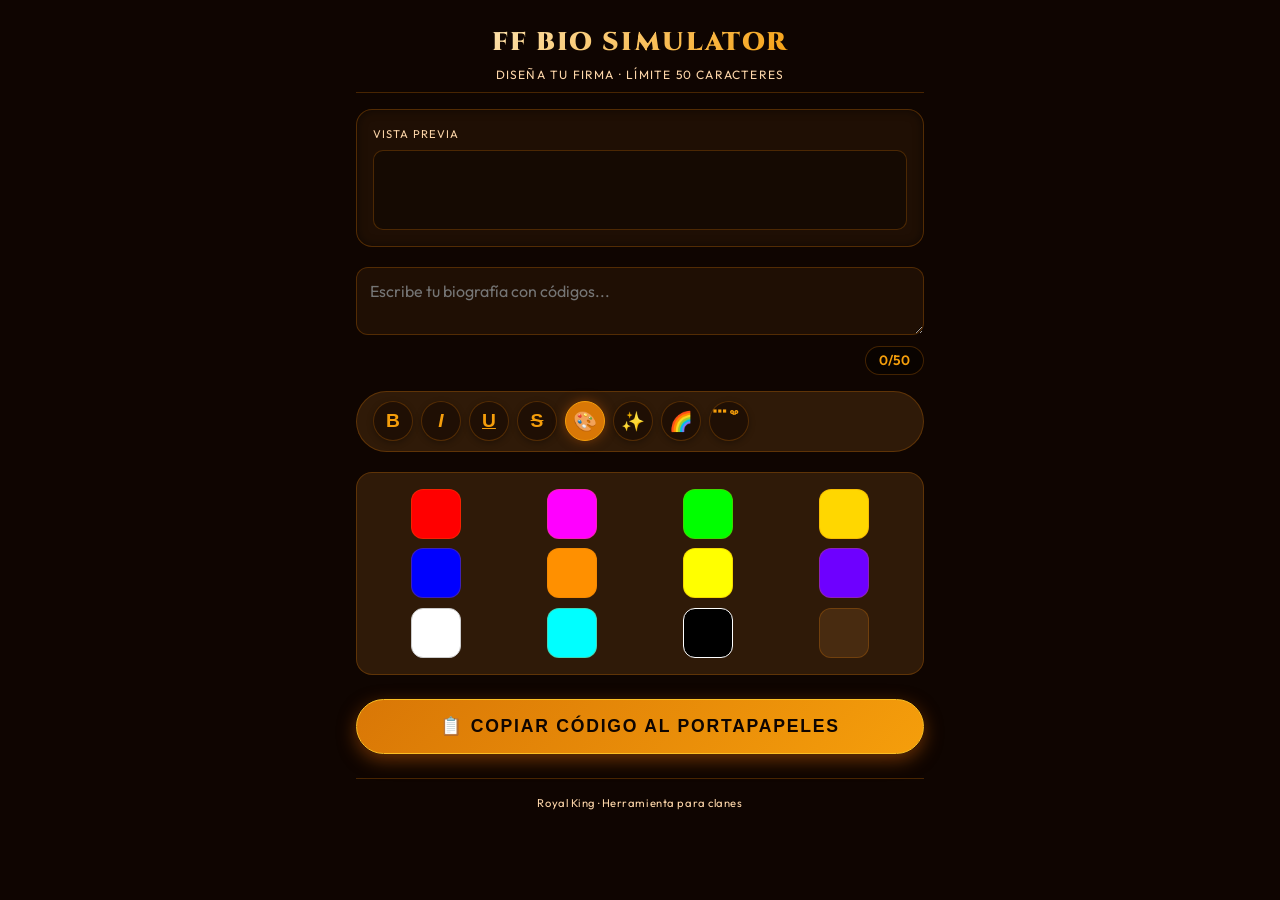
<file: biosim/index.html>
<!DOCTYPE html>
<html lang="es">
<head>
  <meta charset="UTF-8">
  <meta name="viewport" content="width=device-width, initial-scale=1.0, viewport-fit=cover, maximum-scale=1, user-scalable=no">
  <base href="./">
  <title>FF Bio Simulator · Royal King</title>
  <link rel="stylesheet" href="./estilo.css">
  <link rel="preconnect" href="https://fonts.googleapis.com">
  <link rel="preconnect" href="https://fonts.gstatic.com" crossorigin>
  <link href="https://fonts.googleapis.com/css2?family=Cinzel:wght@600;900&family=Outfit:wght@300;400;500;600&display=swap" rel="stylesheet">
</head>
<body>
  <div class="biosim-container">
    <!-- Header -->
    <header class="biosim-header">
      <h1>FF BIO SIMULATOR</h1>
      <p>Diseña tu firma · Límite 50 caracteres</p>
    </header>

    <!-- Área de previsualización (hasta 3 líneas) -->
    <div class="preview-section">
      <div class="preview-label">Vista previa</div>
      <div id="previewBox" class="preview-box" aria-label="Previsualización de la biografía"></div>
    </div>

    <!-- Área de entrada de texto -->
    <div class="input-section">
      <textarea id="bioInput" class="bio-input" placeholder="Escribe tu biografía con códigos..." maxlength="60" rows="2"></textarea>
      <div class="input-footer">
        <div class="counter" id="charCounter">0/50</div>
      </div>
    </div>

    <!-- Barra de herramientas de estilo -->
    <div class="toolbar">
      <button type="button" class="tool-btn" data-tag="b" title="Negrita [b]texto[/b]"><b>B</b></button>
      <button type="button" class="tool-btn" data-tag="i" title="Cursiva [i]texto[/i]"><i>I</i></button>
      <button type="button" class="tool-btn" data-tag="u" title="Subrayado [u]texto[/u]"><u>U</u></button>
      <button type="button" class="tool-btn" data-tag="s" title="Tachado [s]texto[/s]"><s>S</s></button>
      
      <button type="button" id="paletteTabBtn" class="tool-btn active-tab" title="Paleta de colores">🎨</button>
      <button type="button" id="symbolsTabBtn" class="tool-btn" title="Símbolos especiales">✨</button>
      <button type="button" id="gradientTabBtn" class="tool-btn" title="Generador de degradados">🌈</button>
      <button type="button" id="crownTabBtn" class="tool-btn" title="Insertar adorno para letra">፝֟</button>
    </div>

    <!-- Panel unificado de herramientas -->
    <div id="toolsPanel" class="tools-panel">
      <!-- Panel de paleta de colores -->
      <div id="palettePanel" class="panel-content active">
        <div class="color-cubes-grid">
          <button class="color-cube" data-color="FF0000" style="background:#FF0000;" title="Rojo"></button>
          <button class="color-cube" data-color="FF00FF" style="background:#FF00FF;" title="Rosa"></button>
          <button class="color-cube" data-color="00FF00" style="background:#00FF00;" title="Verde"></button>
          <button class="color-cube" data-color="FFD700" style="background:#FFD700;" title="Dorado"></button>
          <button class="color-cube" data-color="0000FF" style="background:#0000FF;" title="Azul"></button>
          <button class="color-cube" data-color="FF9000" style="background:#FF9000;" title="Naranja"></button>
          <button class="color-cube" data-color="FFFF00" style="background:#FFFF00; color:#000;" title="Amarillo"></button>
          <button class="color-cube" data-color="6E00FF" style="background:#6E00FF;" title="Morado"></button>
          <button class="color-cube" data-color="FFFFFF" style="background:#FFFFFF; border:1px solid #ccc;" title="Blanco"></button>
          <button class="color-cube" data-color="00FFFF" style="background:#00FFFF; color:#000;" title="Cian"></button>
          <button class="color-cube" data-color="000000" style="background:#000000; border:1px solid #fff;" title="Negro"></button>
          <button class="color-cube" data-color="482B10" style="background:#482B10;" title="Marrón"></button>
        </div>
      </div>

      <!-- Panel de símbolos -->
      <div id="symbolsPanel" class="panel-content">
        <div class="symbols-grid" id="symbolsGrid"></div>
      </div>

      <!-- Panel de degradados -->
      <div id="gradientPanel" class="panel-content">
        <div class="gradient-controls">
          <input type="text" id="gradientWord" placeholder="Palabra" maxlength="15" class="gradient-input">
          <div class="gradient-colors">
            <input type="color" id="gradientColor1" value="#FF0000">
            <span>→</span>
            <input type="color" id="gradientColor2" value="#0000FF">
          </div>
          <button type="button" id="applyGradientBtn" class="action-btn">Aplicar degradado</button>
        </div>
      </div>

      <!-- Panel de corona (modificado) -->
      <div id="crownPanel" class="panel-content">
        <div class="crown-options">
          <p class="panel-note">Inserta el adorno y luego escribe la letra que lo llevará encima.</p>
          <button type="button" id="applyCrownBtn" class="action-btn">Insertar ፝֟ para siguiente letra</button>
        </div>
      </div>
    </div>

    <!-- Botón de copiar -->
    <div class="copy-section">
      <button id="copyBtn" class="copy-btn">📋 Copiar código al portapapeles</button>
    </div>

    <!-- Footer -->
    <footer class="biosim-footer">
      <p>Royal King · Herramienta para clanes</p>
    </footer>
  </div>

  <script src="./biosim.js"></script>
</body>
</html>
</file>
<file: biosim/estilo.css>
* {
  margin: 0;
  padding: 0;
  box-sizing: border-box;
}

:root {
  --void: #0f0501;
  --deep: #1f0f04;
  --card: #2f1a08;
  --card2: #40260c;
  --v1: #b45309;
  --v2: #d97706;
  --v3: #f59e0b;
  --v4: #fbbf24;
  --silver: #fffbeb;
  --mist: #fed7aa;
  --gold: #fcd34d;
  --border: rgba(217, 119, 6, 0.28);
  --glow: rgba(180, 83, 9, 0.55);
  --accent-rgb: 251, 191, 36;
}

body {
  background: var(--void);
  font-family: 'Outfit', sans-serif;
  color: var(--silver);
  line-height: 1.5;
  min-height: 100vh;
  -webkit-tap-highlight-color: transparent;
}

.biosim-container {
  max-width: 600px;
  margin: 0 auto;
  padding: 1rem 1rem 2rem;
  display: flex;
  flex-direction: column;
  gap: 1rem;
}

/* Header */
.biosim-header {
  text-align: center;
  padding: 0.5rem 0;
  border-bottom: 1px solid var(--border);
}

.biosim-header h1 {
  font-family: 'Cinzel', serif;
  font-size: 1.6rem;
  font-weight: 900;
  letter-spacing: 0.08em;
  background: linear-gradient(135deg, var(--silver) 0%, var(--v3) 80%);
  -webkit-background-clip: text;
  background-clip: text;
  color: transparent;
  text-transform: uppercase;
}

.biosim-header p {
  font-size: 0.75rem;
  color: var(--mist);
  letter-spacing: 0.1em;
  text-transform: uppercase;
  margin-top: 0.2rem;
}

/* Preview (hasta 3 líneas) */
.preview-section {
  background: var(--deep);
  border: 1px solid var(--border);
  border-radius: 16px;
  padding: 1rem;
  box-shadow: inset 0 0 10px rgba(0, 0, 0, 0.5);
}

.preview-label {
  font-size: 0.7rem;
  text-transform: uppercase;
  letter-spacing: 0.1em;
  color: var(--mist);
  margin-bottom: 0.5rem;
}

.preview-box {
  min-height: 5rem;
  max-height: 7.5rem;
  overflow-y: auto;
  padding: 0.5rem;
  background: rgba(0, 0, 0, 0.3);
  border-radius: 10px;
  border: 1px solid var(--border);
  font-size: 1.1rem;
  line-height: 1.4;
  word-break: break-word;
  color: var(--silver);
  font-weight: 500;
  white-space: pre-wrap;
}

/* Input */
.input-section {
  margin-top: 0.25rem;
}

.bio-input {
  width: 100%;
  padding: 0.8rem;
  background: var(--deep);
  border: 1.5px solid var(--border);
  border-radius: 12px;
  color: var(--silver);
  font-size: 1rem;
  font-family: 'Outfit', monospace;
  resize: vertical;
  transition: border 0.3s;
}

.bio-input:focus {
  outline: none;
  border-color: var(--v2);
  box-shadow: 0 0 10px var(--glow);
}

.input-footer {
  display: flex;
  justify-content: flex-end;
  margin-top: 0.3rem;
}

.counter {
  font-size: 0.85rem;
  font-weight: 600;
  color: var(--v3);
  background: rgba(0, 0, 0, 0.4);
  padding: 0.2rem 0.8rem;
  border-radius: 20px;
  border: 1px solid var(--border);
}

.counter.warning {
  color: #f87171;
  border-color: #f87171;
}

/* Toolbar */
.toolbar {
  display: flex;
  flex-wrap: wrap;
  align-items: center;
  gap: 0.5rem;
  background: var(--card);
  padding: 0.6rem 1rem;
  border-radius: 40px;
  border: 1px solid var(--border);
}

.tool-btn {
  background: var(--deep);
  border: 1px solid var(--border);
  border-radius: 30px;
  width: 40px;
  height: 40px;
  display: flex;
  align-items: center;
  justify-content: center;
  color: var(--v3);
  font-size: 1.2rem;
  font-weight: bold;
  cursor: pointer;
  transition: all 0.2s;
  box-shadow: 0 2px 6px rgba(0, 0, 0, 0.3);
}

.tool-btn:hover {
  background: var(--v1);
  color: white;
  border-color: var(--v2);
  transform: scale(1.05);
}

.tool-btn.active-tab {
  background: var(--v2);
  color: white;
  border-color: var(--v3);
  box-shadow: 0 0 12px var(--glow);
}

/* Panel unificado de herramientas */
.tools-panel {
  background: var(--card);
  border: 1px solid var(--border);
  border-radius: 16px;
  padding: 1rem;
  margin-top: 0.25rem;
}

.panel-content {
  display: none;
}

.panel-content.active {
  display: block;
}

.panel-note {
  font-size: 0.7rem;
  color: var(--mist);
  text-align: center;
  margin-bottom: 1rem;
}

/* Paleta de colores (cubitos) */
.color-cubes-grid {
  display: grid;
  grid-template-columns: repeat(4, 1fr);
  gap: 0.6rem;
  justify-items: center;
}

.color-cube {
  width: 50px;
  height: 50px;
  border-radius: 12px;
  border: 1px solid var(--border);
  cursor: pointer;
  transition: all 0.2s;
}

.color-cube:hover {
  transform: scale(1.1);
  box-shadow: 0 0 15px var(--glow);
}

/* Panel de símbolos */
.symbols-grid {
  display: grid;
  grid-template-columns: repeat(6, 1fr);
  gap: 0.5rem;
}

.symbol-btn {
  background: var(--deep);
  border: 1px solid var(--border);
  border-radius: 12px;
  padding: 0.5rem;
  font-size: 1.2rem;
  color: var(--v3);
  cursor: pointer;
  transition: all 0.2s;
}

.symbol-btn:hover {
  background: var(--v1);
  color: white;
  border-color: var(--v2);
}

/* Panel de degradados */
.gradient-controls {
  display: flex;
  flex-direction: column;
  gap: 0.8rem;
}

.gradient-input {
  padding: 0.7rem;
  background: var(--deep);
  border: 1px solid var(--border);
  border-radius: 10px;
  color: white;
  font-size: 1rem;
}

.gradient-colors {
  display: flex;
  align-items: center;
  justify-content: center;
  gap: 1rem;
}

.gradient-colors input {
  width: 60px;
  height: 45px;
  border: 1px solid var(--border);
  border-radius: 10px;
  background: var(--deep);
}

.action-btn {
  background: linear-gradient(135deg, var(--v1), var(--v2));
  border: none;
  border-radius: 30px;
  padding: 0.7rem;
  color: white;
  font-weight: 700;
  font-size: 0.9rem;
  letter-spacing: 0.05em;
  cursor: pointer;
  transition: all 0.2s;
  box-shadow: 0 4px 10px var(--glow);
  text-transform: uppercase;
}

.action-btn:hover {
  transform: translateY(-2px);
  box-shadow: 0 8px 18px var(--glow);
}

/* Panel de corona */
.crown-options {
  display: flex;
  flex-direction: column;
  gap: 0.6rem;
}

/* Copy button */
.copy-section {
  margin-top: 0.5rem;
}

.copy-btn {
  width: 100%;
  background: linear-gradient(135deg, var(--v2), var(--v3));
  border: none;
  border-radius: 40px;
  padding: 1rem;
  color: var(--void);
  font-weight: 900;
  font-size: 1.1rem;
  letter-spacing: 0.1em;
  text-transform: uppercase;
  cursor: pointer;
  transition: all 0.3s;
  box-shadow: 0 6px 18px var(--glow);
  border: 1px solid var(--v4);
}

.copy-btn:hover {
  transform: scale(1.02);
  box-shadow: 0 10px 24px var(--glow);
}

/* Footer */
.biosim-footer {
  margin-top: 0.5rem;
  text-align: center;
  font-size: 0.7rem;
  color: var(--mist);
  letter-spacing: 0.05em;
  border-top: 1px solid var(--border);
  padding-top: 1rem;
}

/* Responsive */
@media (max-width: 400px) {
  .biosim-header h1 {
    font-size: 1.4rem;
  }
  .toolbar {
    justify-content: center;
  }
  .color-cubes-grid {
    grid-template-columns: repeat(3, 1fr);
  }
  .symbols-grid {
    grid-template-columns: repeat(4, 1fr);
  }
}
</file>
